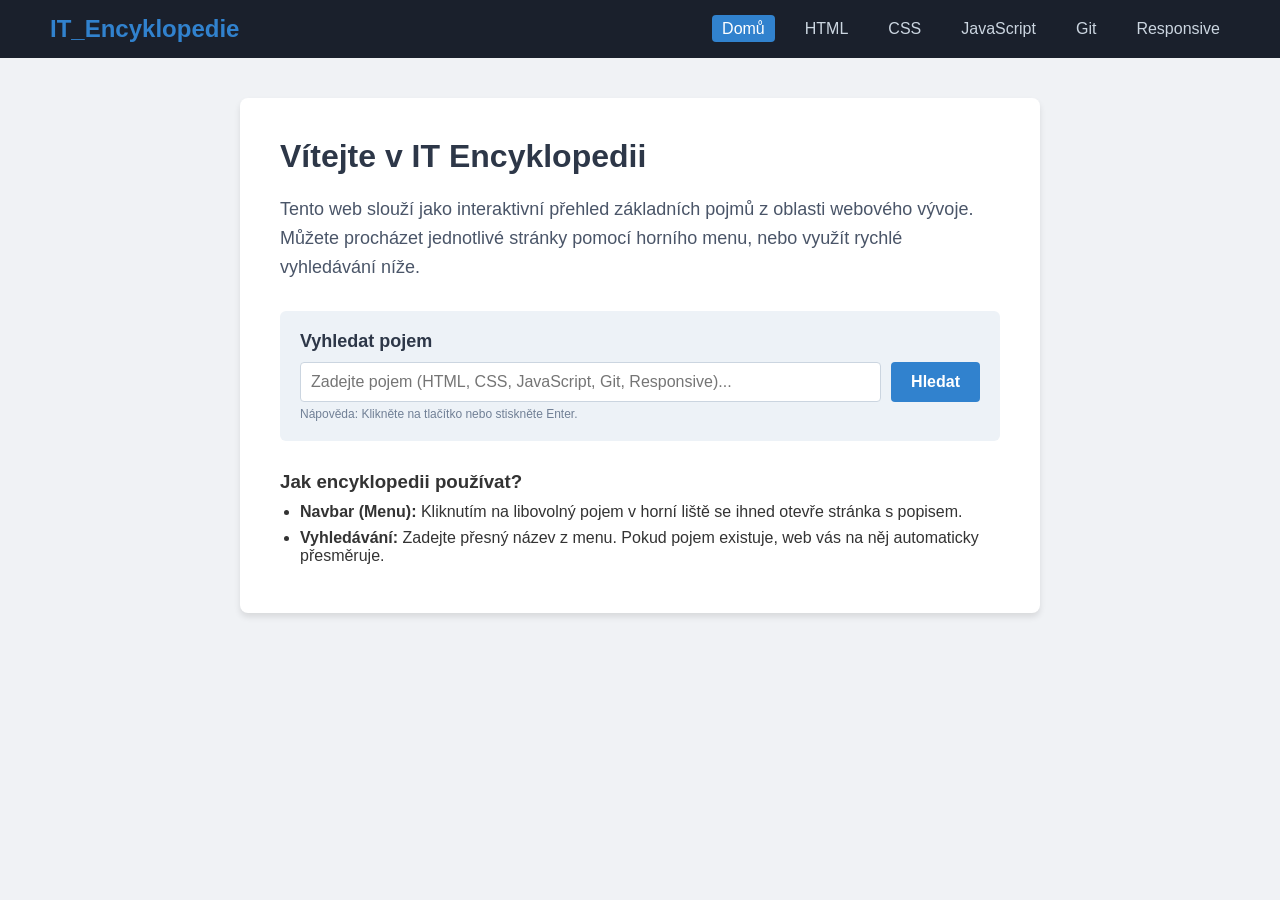
<file: index.html>
<!DOCTYPE html>
<html lang="cs">
<head>
    <meta charset="UTF-8">
    <meta name="viewport" content="width=device-width, initial-scale=1.0">
    <title>IT Encyklopedie - Domů</title>
    <link rel="stylesheet" href="css/style.css">
</head>
<body>

    <nav class="navbar">
        <div class="logo">IT_Encyklopedie</div>
        <ul class="nav-links">
            <li><a href="index.html" class="active">Domů</a></li>
            <li><a href="pojem1.html">HTML</a></li>
            <li><a href="pojem2.html">CSS</a></li>
            <li><a href="pojem3.html">JavaScript</a></li>
            <li><a href="pojem4.html">Git</a></li>
            <li><a href="pojem5.html">Responsive</a></li>
        </ul>
    </nav>

    <div class="container fade-in">
        <h1>Vítejte v IT Encyklopedii</h1>
        <p class="welcome-text">
            Tento web slouží jako interaktivní přehled základních pojmů z oblasti webového vývoje. 
            Můžete procházet jednotlivé stránky pomocí horního menu, nebo využít rychlé vyhledávání níže.
        </p>

        <div class="search-section">
            <h2>Vyhledat pojem</h2>
            <div class="search-box">
                <input type="text" id="searchInput" placeholder="Zadejte pojem (HTML, CSS, JavaScript, Git, Responsive)...">
                <button onclick="searchFunction()">Hledat</button>
            </div>
            <p class="hint">Nápověda: Klikněte na tlačítko nebo stiskněte Enter.</p>
        </div>

        <div class="explanations">
            <h3>Jak encyklopedii používat?</h3>
            <ul>
                <li><strong>Navbar (Menu):</strong> Kliknutím na libovolný pojem v horní liště se ihned otevře stránka s popisem.</li>
                <li><strong>Vyhledávání:</strong> Zadejte přesný název z menu. Pokud pojem existuje, web vás na něj automaticky přesměruje.</li>
            </ul>
        </div>
    </div>

    <script src="js/script.js"></script>
</body>
</html>
</file>
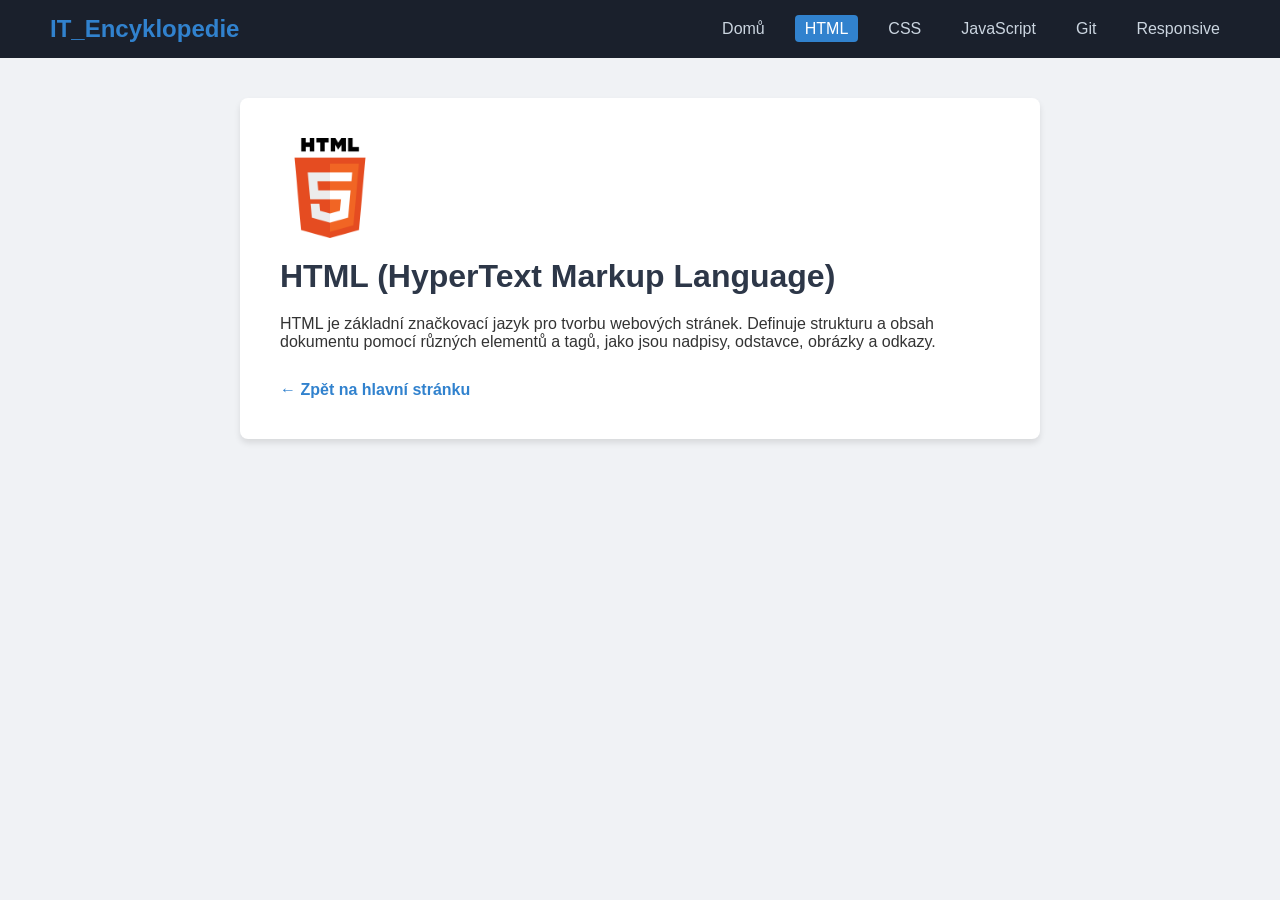
<file: pojem1.html>
<!DOCTYPE html>
<html lang="cs">
<head>
    <meta charset="UTF-8">
    <meta name="viewport" content="width=device-width, initial-scale=1.0">
    <title>HTML - IT Encyklopedie</title>
    <link rel="stylesheet" href="css/style.css">
</head>
<body>
    <nav class="navbar">
        <div class="logo">IT_Encyklopedie</div>
        <ul class="nav-links">
            <li><a href="index.html">Domů</a></li>
            <li><a href="pojem1.html" class="active">HTML</a></li>
            <li><a href="pojem2.html">CSS</a></li>
            <li><a href="pojem3.html">JavaScript</a></li>
            <li><a href="pojem4.html">Git</a></li>
            <li><a href="pojem5.html">Responsive</a></li>
        </ul>
    </nav>

    <div class="container fade-in">
        <img src="images/html.png" alt="HTML" class="concept-image">
        <h1>HTML (HyperText Markup Language)</h1>
        <p>HTML je základní značkovací jazyk pro tvorbu webových stránek. Definuje strukturu a obsah dokumentu pomocí různých elementů a tagů, jako jsou nadpisy, odstavce, obrázky a odkazy.</p>
        <a href="index.html" class="back-btn">← Zpět na hlavní stránku</a>
    </div>
    <script src="js/script.js"></script>
</body>
</html>
</file>
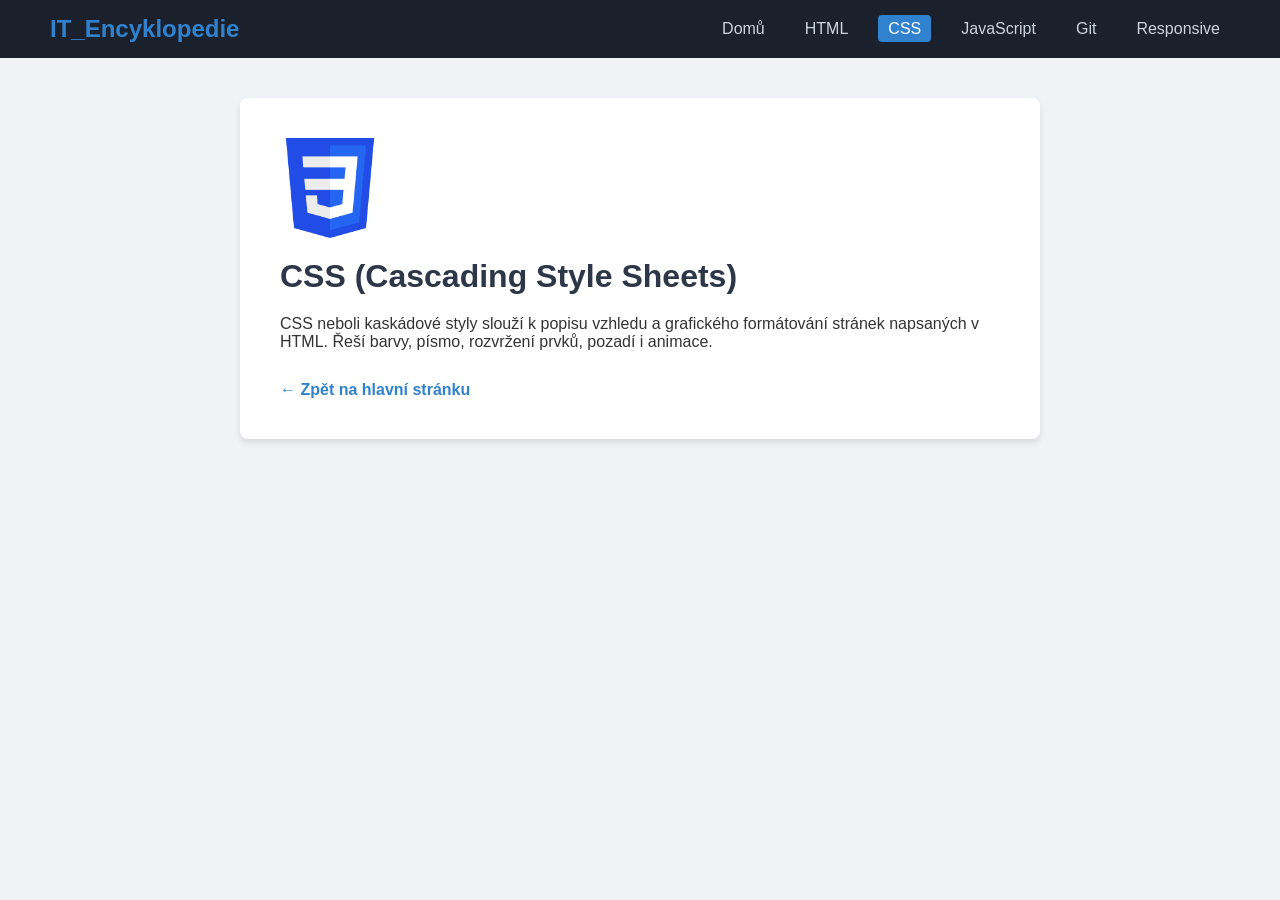
<file: pojem2.html>
<!DOCTYPE html>
<html lang="cs">
<head>
    <meta charset="UTF-8">
    <meta name="viewport" content="width=device-width, initial-scale=1.0">
    <title>CSS - IT Encyklopedie</title>
    <link rel="stylesheet" href="css/style.css">
</head>
<body>
    <nav class="navbar">
        <div class="logo">IT_Encyklopedie</div>
        <ul class="nav-links">
            <li><a href="index.html">Domů</a></li>
            <li><a href="pojem1.html">HTML</a></li>
            <li><a href="pojem2.html" class="active">CSS</a></li>
            <li><a href="pojem3.html">JavaScript</a></li>
            <li><a href="pojem4.html">Git</a></li>
            <li><a href="pojem5.html">Responsive</a></li>
        </ul>
    </nav>

    <div class="container fade-in">
        <img src="images/css.png" alt="CSS" class="concept-image">
        <h1>CSS (Cascading Style Sheets)</h1>
        <p>CSS neboli kaskádové styly slouží k popisu vzhledu a grafického formátování stránek napsaných v HTML. Řeší barvy, písmo, rozvržení prvků, pozadí i animace.</p>
        <a href="index.html" class="back-btn">← Zpět na hlavní stránku</a>
    </div>
    <script src="js/script.js"></script>
</body>
</html>
</file>
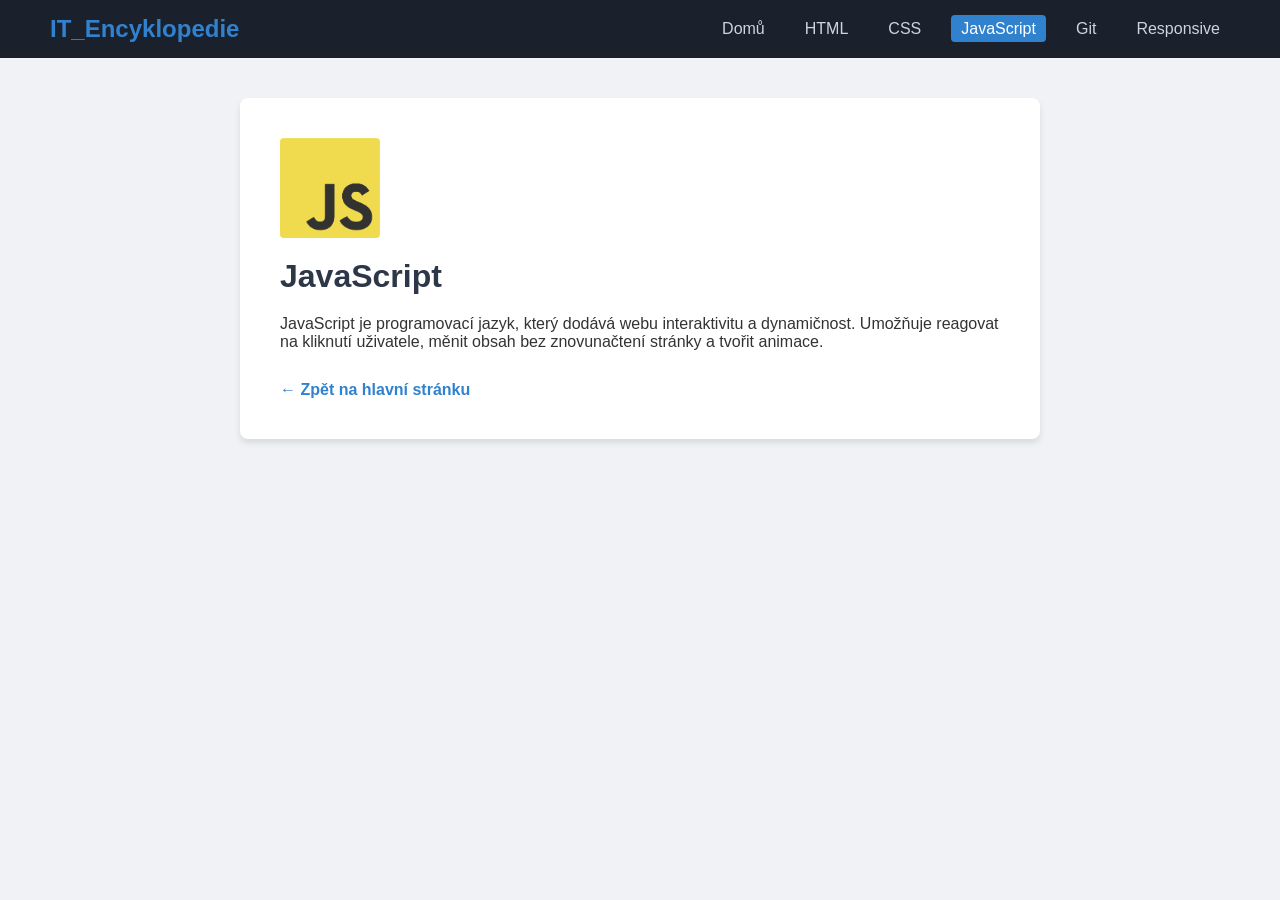
<file: pojem3.html>
<!DOCTYPE html>
<html lang="cs">
<head>
    <meta charset="UTF-8">
    <meta name="viewport" content="width=device-width, initial-scale=1.0">
    <title>JavaScript - IT Encyklopedie</title>
    <link rel="stylesheet" href="css/style.css">
</head>
<body>
    <nav class="navbar">
        <div class="logo">IT_Encyklopedie</div>
        <ul class="nav-links">
            <li><a href="index.html">Domů</a></li>
            <li><a href="pojem1.html">HTML</a></li>
            <li><a href="pojem2.html">CSS</a></li>
            <li><a href="pojem3.html" class="active">JavaScript</a></li>
            <li><a href="pojem4.html">Git</a></li>
            <li><a href="pojem5.html">Responsive</a></li>
        </ul>
    </nav>

    <div class="container fade-in">
        <img src="images/js.png" alt="JavaScript" class="concept-image">
        <h1>JavaScript</h1>
        <p>JavaScript je programovací jazyk, který dodává webu interaktivitu a dynamičnost. Umožňuje reagovat na kliknutí uživatele, měnit obsah bez znovunačtení stránky a tvořit animace.</p>
        <a href="index.html" class="back-btn">← Zpět na hlavní stránku</a>
    </div>
    <script src="js/script.js"></script>
</body>
</html>
</file>
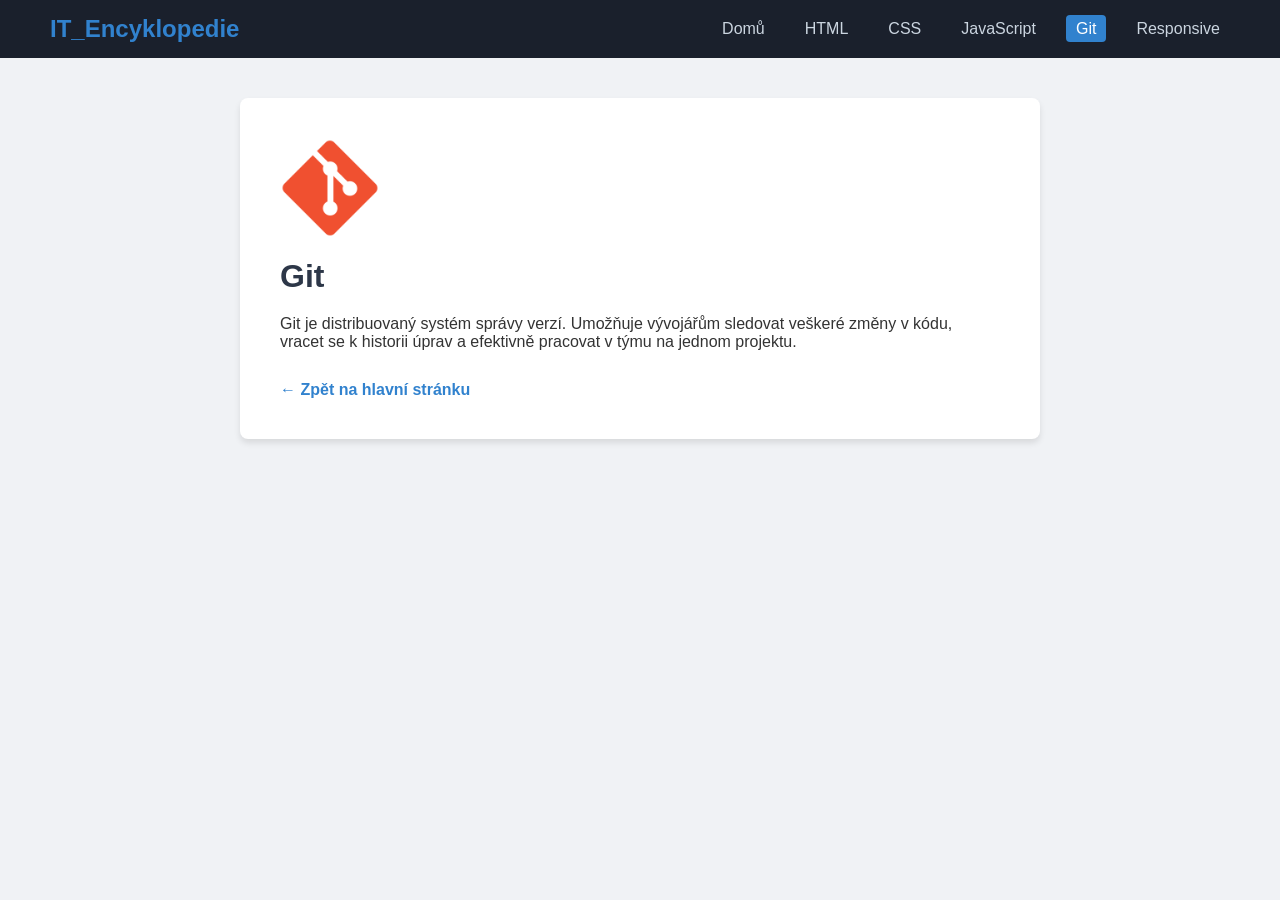
<file: pojem4.html>
<!DOCTYPE html>
<html lang="cs">
<head>
    <meta charset="UTF-8">
    <meta name="viewport" content="width=device-width, initial-scale=1.0">
    <title>Git - IT Encyklopedie</title>
    <link rel="stylesheet" href="css/style.css">
</head>
<body>
    <nav class="navbar">
        <div class="logo">IT_Encyklopedie</div>
        <ul class="nav-links">
            <li><a href="index.html">Domů</a></li>
            <li><a href="pojem1.html">HTML</a></li>
            <li><a href="pojem2.html">CSS</a></li>
            <li><a href="pojem3.html">JavaScript</a></li>
            <li><a href="pojem4.html" class="active">Git</a></li>
            <li><a href="pojem5.html">Responsive</a></li>
        </ul>
    </nav>

    <div class="container fade-in">
        <img src="images/git.png" alt="Git" class="concept-image">
        <h1>Git</h1>
        <p>Git je distribuovaný systém správy verzí. Umožňuje vývojářům sledovat veškeré změny v kódu, vracet se k historii úprav a efektivně pracovat v týmu na jednom projektu.</p>
        <a href="index.html" class="back-btn">← Zpět na hlavní stránku</a>
    </div>
    <script src="js/script.js"></script>
</body>
</html>
</file>
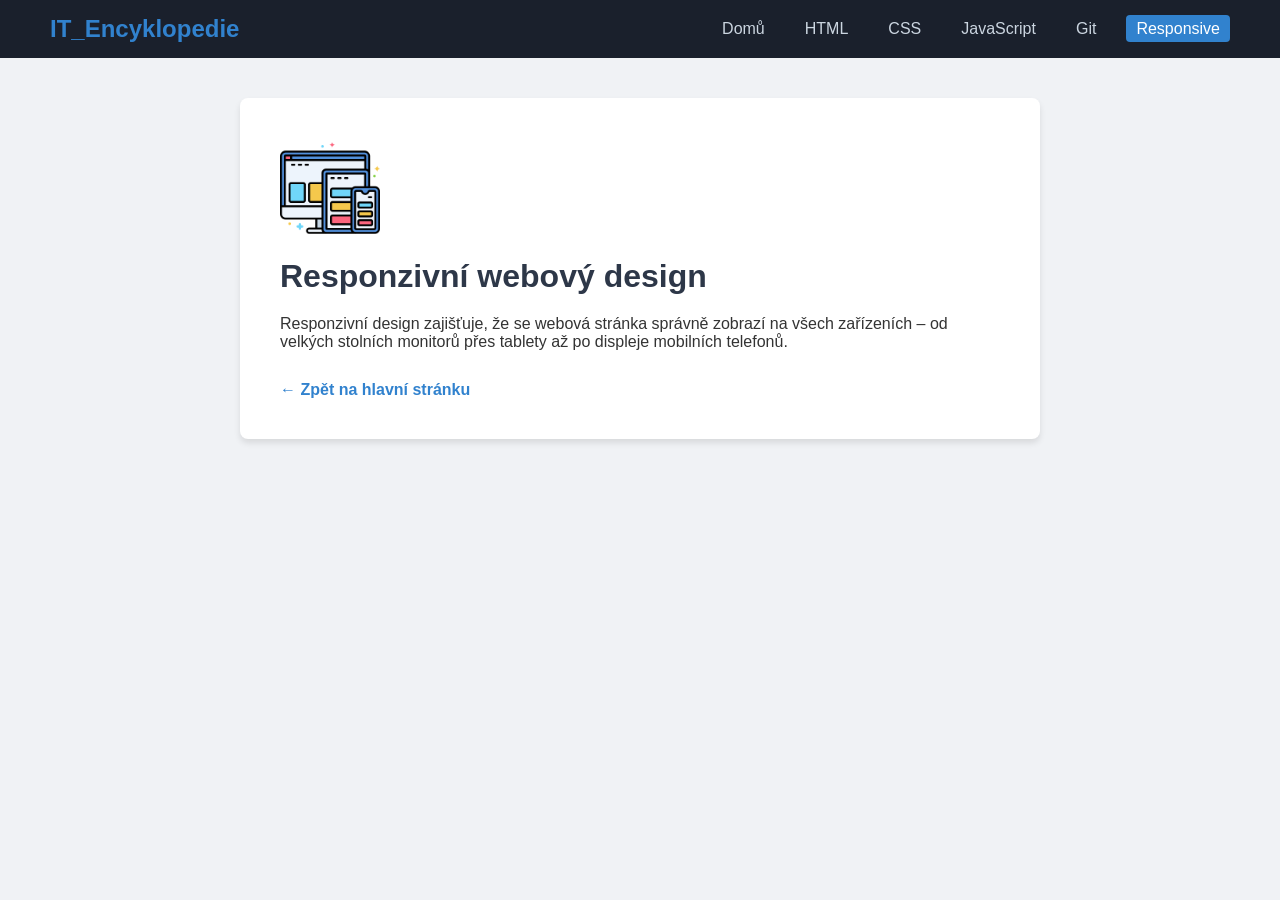
<file: pojem5.html>
<!DOCTYPE html>
<html lang="cs">
<head>
    <meta charset="UTF-8">
    <meta name="viewport" content="width=device-width, initial-scale=1.0">
    <title>Responsive - IT Encyklopedie</title>
    <link rel="stylesheet" href="css/style.css">
</head>
<body>
    <nav class="navbar">
        <div class="logo">IT_Encyklopedie</div>
        <ul class="nav-links">
            <li><a href="index.html">Domů</a></li>
            <li><a href="pojem1.html">HTML</a></li>
            <li><a href="pojem2.html">CSS</a></li>
            <li><a href="pojem3.html">JavaScript</a></li>
            <li><a href="pojem4.html">Git</a></li>
            <li><a href="pojem5.html" class="active">Responsive</a></li>
        </ul>
    </nav>

    <div class="container fade-in">
        <img src="images/responsive.png" alt="Responsive" class="concept-image">
        <h1>Responzivní webový design</h1>
        <p>Responzivní design zajišťuje, že se webová stránka správně zobrazí na všech zařízeních – od velkých stolních monitorů přes tablety až po displeje mobilních telefonů.</p>
        <a href="index.html" class="back-btn">← Zpět na hlavní stránku</a>
    </div>
    <script src="js/script.js"></script>
</body>
</html>
</file>
<file: css/style.css>
* {
    margin: 0;
    padding: 0;
    box-sizing: border-box;
    font-family: 'Segoe UI', Arial, sans-serif;
}

body {
    background-color: #f0f2f5;
    color: #333;
}

.navbar {
    background-color: #1a202c;
    color: white;
    display: flex;
    justify-content: space-between;
    align-items: center;
    padding: 15px 50px;
    position: sticky;
    top: 0;
    z-index: 100;
}

.logo {
    font-size: 24px;
    font-weight: bold;
    color: #3182ce;
}

.nav-links {
    display: flex;
    list-style: none;
    gap: 20px;
}

.nav-links a {
    color: #cbd5e0;
    text-decoration: none;
    font-size: 16px;
    font-weight: 500;
    transition: all 0.3s ease;
    padding: 5px 10px;
    border-radius: 4px;
}

.nav-links a:hover, .nav-links a.active {
    color: white;
    background-color: #3182ce;
    transform: translateY(-2px);
}

.container {
    max-width: 800px;
    margin: 40px auto;
    background-color: white;
    padding: 40px;
    border-radius: 8px;
    box-shadow: 0 4px 6px rgba(0, 0, 0, 0.1);
}

.concept-image {
    max-width: 100px;
    max-height: 100px;
    width: auto;
    height: auto;
    display: block;
    margin-bottom: 20px;
    border-radius: 4px;
}

h1 {
    margin-bottom: 20px;
    color: #2d3748;
}

.welcome-text {
    font-size: 18px;
    line-height: 1.6;
    color: #4a5568;
    margin-bottom: 30px;
}

.search-section {
    background-color: #edf2f7;
    padding: 20px;
    border-radius: 6px;
    margin-bottom: 30px;
}

.search-section h2 {
    font-size: 18px;
    margin-bottom: 10px;
    color: #2d3748;
}

.search-box {
    display: flex;
    gap: 10px;
}

.search-box input {
    flex: 1;
    padding: 10px;
    border: 1px solid #cbd5e0;
    border-radius: 4px;
    font-size: 16px;
}

.search-box button {
    padding: 10px 20px;
    background-color: #3182ce;
    color: white;
    border: none;
    border-radius: 4px;
    font-size: 16px;
    cursor: pointer;
    font-weight: bold;
    transition: background-color 0.2s;
}

.search-box button:hover {
    background-color: #2b6cb0;
}

.hint {
    font-size: 12px;
    color: #718096;
    margin-top: 5px;
}

.explanations {
    margin-top: 20px;
}

.explanations ul {
    margin-top: 10px;
    padding-left: 20px;
}

.explanations li {
    margin-bottom: 8px;
}

.back-btn {
    display: inline-block;
    margin-top: 30px;
    color: #3182ce;
    text-decoration: none;
    font-weight: bold;
}

.fade-in {
    opacity: 0;
    transform: translateY(20px);
    transition: opacity 0.5s ease-out, transform 0.5s ease-out;
}

.fade-in.visible {
    opacity: 1;
    transform: translateY(0);
}
</file>
